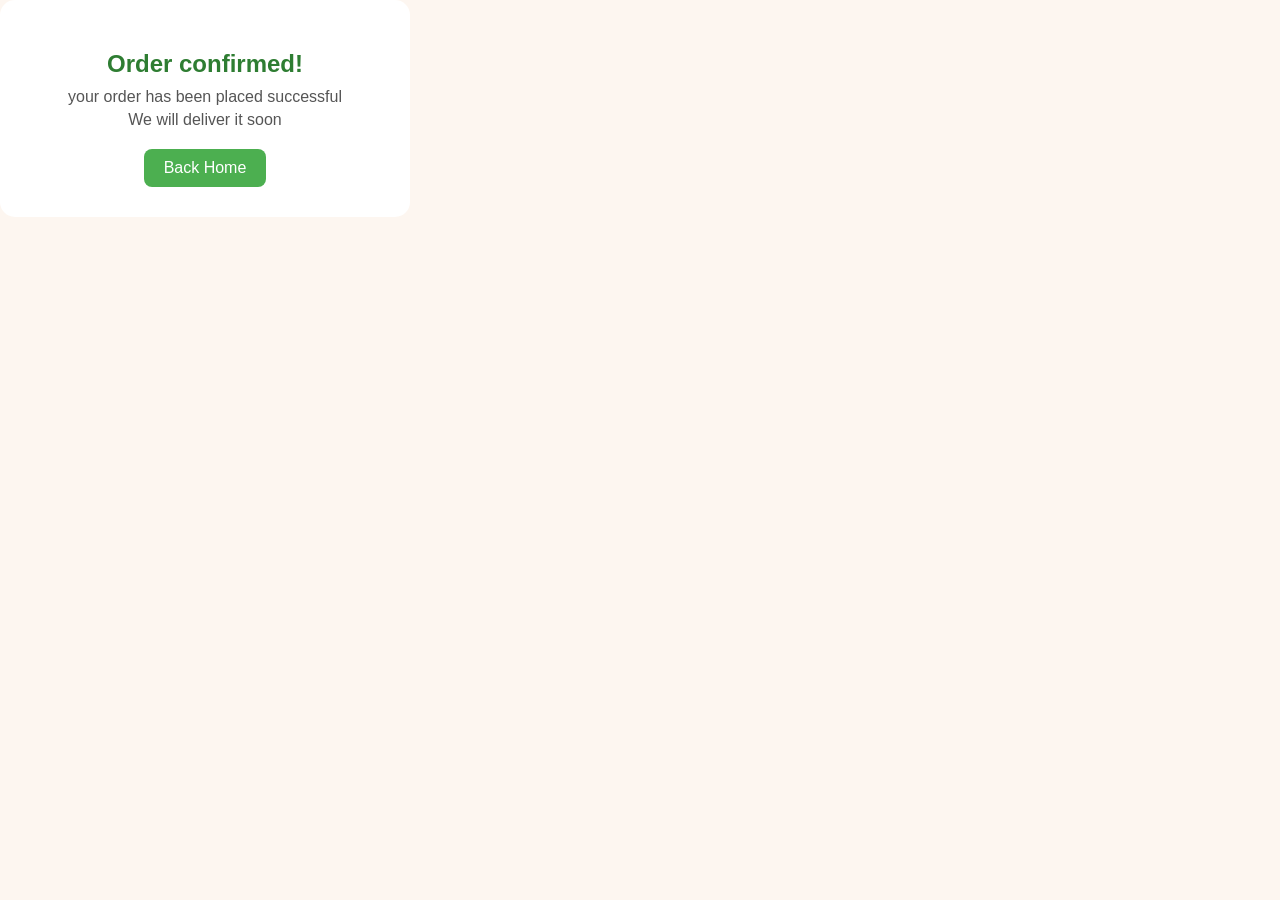
<file: confirm.html>
<!DOCTYPE html>
<html lang="en">

<head>
    <meta charset="UTF-8">
    <meta name="viewport" content="width=device-width, initial-scale=1.0">
    <title>Document</title>
    <link rel="stylesheet" href="master.css">
</head>

<body>
    <Section class="confirm">
        <h1>Order confirmed!</h1>
        <p>your order has been placed successful</p>
        <p>We will deliver it soon</p>
        <a href="index.html" class="btn">Back Home</a>
    </Section>

</body>

</html>
</file>
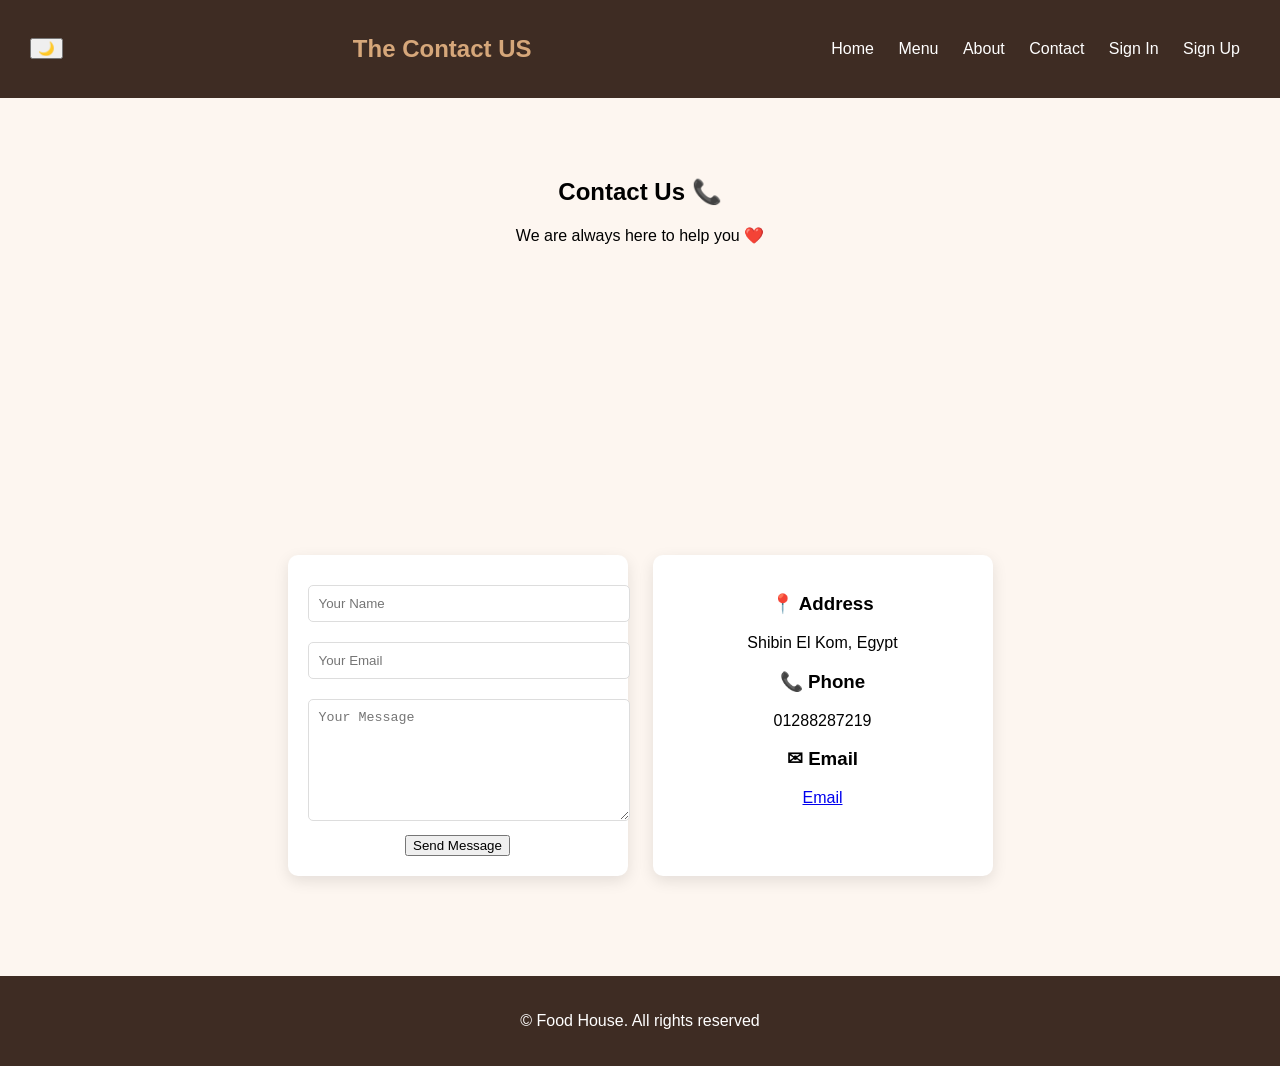
<file: Contact.html>
<!DOCTYPE html>
<html lang="en">

<head>
    <meta charset="UTF-8">
    <meta name="viewport" content="width=device-width, initial-scale=1.0">
    <title>Document</title>
    <link rel="stylesheet" href="master.css">
</head>

<body>

    <!-- NAVBAR -->
    <div class="Navbar">
        <button id="darkModeToggle">🌙</button>
        <h2 class="logo">The Contact US</h2>

        <div class="links">
            <a href="index.html">Home</a>
            <a href="Menu.html">Menu</a>
            <a href="About.html">About</a>
            <a href="Contact.html">Contact</a>
            <a href="SignIn.html">Sign In</a>
            <a href="SignUp.html">Sign Up</a>
        </div>
    </div>

    <!-- CONTACT -->
    <section id="contact" class="contact">

        <h1>Contact Us 📞</h1>

        <p>We are always here to help you ❤️</p>

        <div class="map">

            <iframe
                src="https://www.google.com/maps/embed?pb=!1m18!1m12!1m3!1d3455.123456789!2d31.017!3d30.560!2m3!1f0!2f0!3f0!3m2!1i1024!2i768!4f13.1!3m3!1m2!1s0x0%3A0x0!2sShibin%20El%20Kom!5e0!3m2!1sen!2seg!4v0000000000"
                width="100%" height="250" style="border:0;" allowfullscreen="" loading="lazy">
            </iframe>

        </div>

        <div class="contact-container">

            <!-- FORM -->
            <div class="contact-form">

                <input type="text" placeholder="Your Name">
                <input type="email" placeholder="Your Email">
                <textarea placeholder="Your Message"></textarea>
                <button>Send Message</button>

            </div>

            <!-- INFO -->
            <div class="contact-info">

                <h3>📍 Address</h3>
                <p>Shibin El Kom, Egypt</p>

                <h3>📞 Phone</h3>
                <p>01288287219</p>

                <h3>✉ Email</h3>
                <p><a href="mailto:hassanaymna24@gmail.com">Email</a></p>

            </div>

        </div>

    </section>
    <!-- FOOTER -->
    <footer>

        <p>&copy; Food House. All rights reserved</p>

    </footer>

    <script>
        const btn = document.getElementById("darkModeToggle");

        btn.onclick = function () {
            document.body.classList.toggle("dark");
        };
    </script>




</body>

</html>
</file>
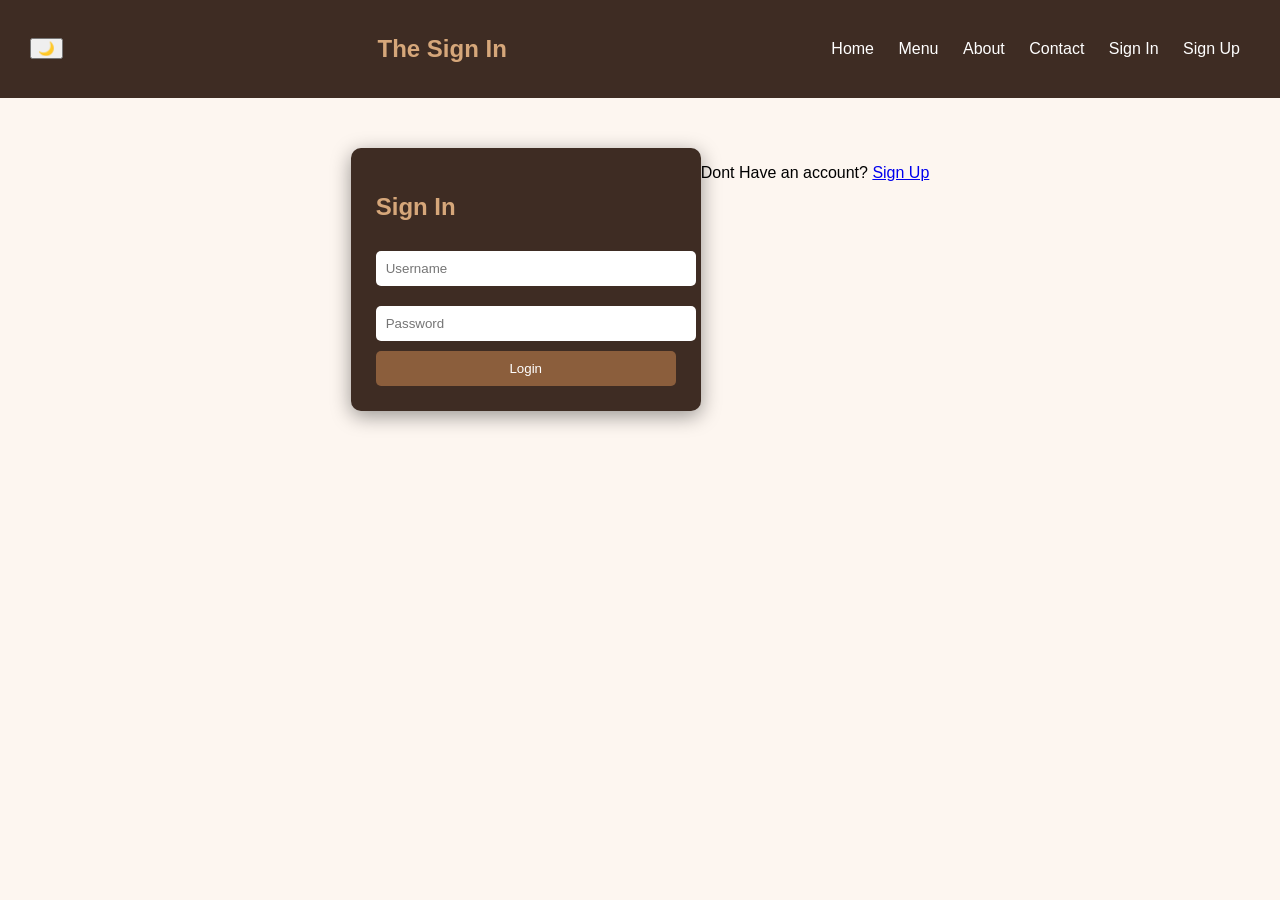
<file: SignIn.html>
<!DOCTYPE html>
<html lang="en">

<head>
    <meta charset="UTF-8">
    <meta name="viewport" content="width=device-width, initial-scale=1.0">
    <title>Document</title>
    <link rel="stylesheet" href="master.css">
</head>

<body>


    <!-- NAVBAR -->
    <div class="Navbar">
        <button id="darkModeToggle">🌙</button>
        <h2 class="logo">The Sign In</h2>

        <div class="links">
            <a href="index.html">Home</a>
            <a href="Menu.html">Menu</a>
            <a href="About.html">About</a>
            <a href="Contact.html">Contact</a>
            <a href="SignIn.html">Sign In</a>
            <a href="SignUp.html">Sign Up</a>
        </div>
    </div>
    <!-- SIGN IN -->
    <section id="signin" class="auth">

        <div class="form-box">
            <h2>Sign In</h2>
            <input type="text" placeholder="Username" required>
            <input type="password" placeholder="Password" required>
            <button type="submit">Login</button>
        </div>
        <p>Dont Have an account?
            <a href="SignUp.html">Sign Up</a>
        </p>

    </section>
    <script>
        const btn = document.getElementById("darkModeToggle");

        btn.onclick = function () {
            document.body.classList.toggle("dark");
        };
    </script>


</body>

</html>
</file>
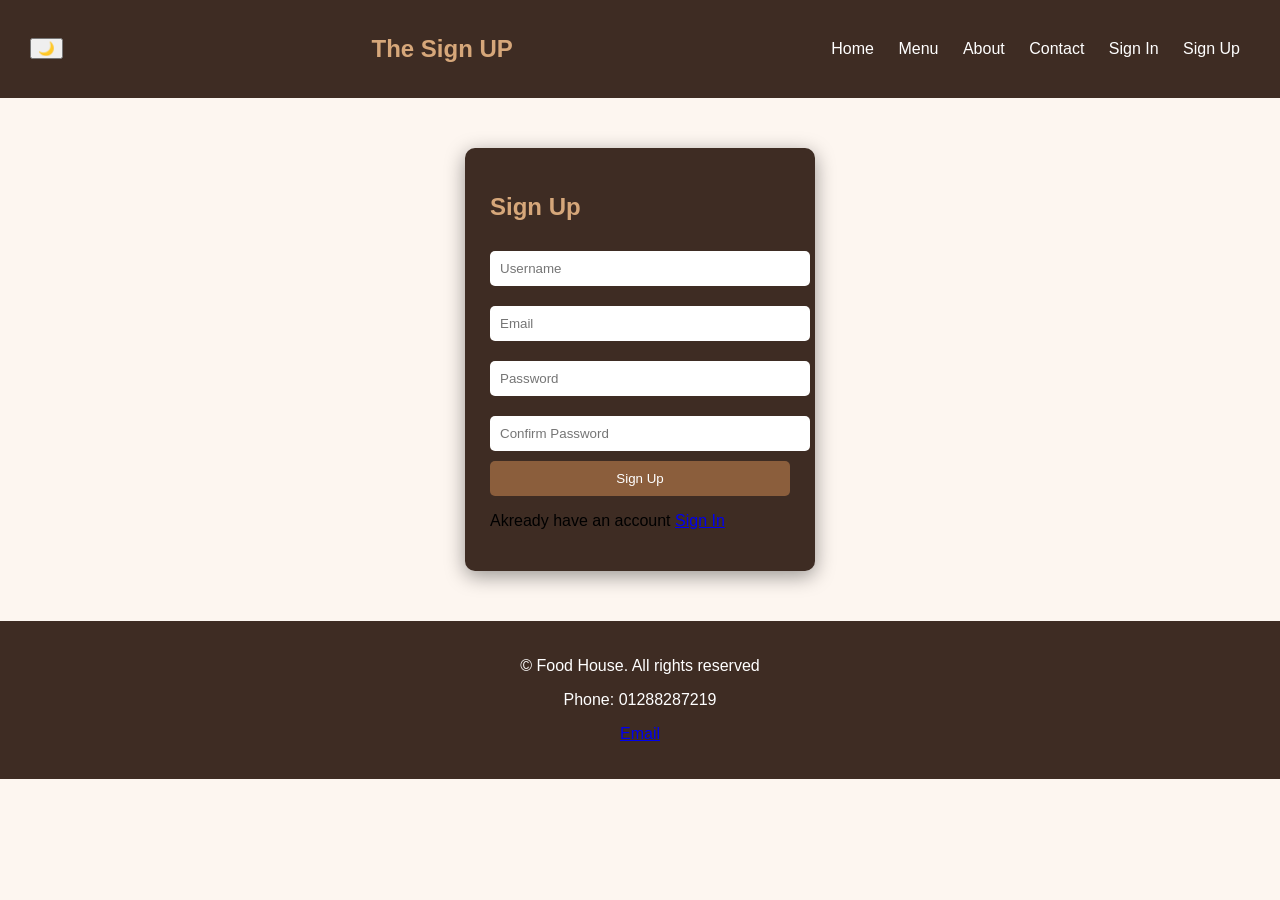
<file: SignUp.html>
<!DOCTYPE html>
<html lang="en">

<head>
    <meta charset="UTF-8">
    <meta name="viewport" content="width=device-width, initial-scale=1.0">
    <title>Document</title>
    <link rel="stylesheet" href="master.css">
</head>

<body>

    <!-- NAVBAR -->
    <div class="Navbar">
        <button id="darkModeToggle">🌙</button>
        <h2 class="logo">The Sign UP</h2>

        <div class="links">
            <a href="index.html">Home</a>
            <a href="Menu.html">Menu</a>
            <a href="About.html">About</a>
            <a href="Contact.html">Contact</a>
            <a href="SignIn.html">Sign In</a>
            <a href="SignUp.html">Sign Up</a>
        </div>
    </div>

    <!-- SIGN UP -->
    <section id="signup" class="auth">

        <div class="form-box">
            <h2>Sign Up</h2>
            <input type="text" placeholder="Username">
            <input type="email" placeholder="Email">
            <input type="password" placeholder="Password">
            <input type="password" placeholder="Confirm Password">
            <button type="submit">Sign Up</button>
            <p>
                Akready have an account
                <a href="SignIn.html">Sign In</a>
            </p>
        </div>

    </section>

    <!-- FOOTER -->
    <footer>

        <p>&copy; Food House. All rights reserved</p>
        <p>Phone: 01288287219</p>
        <p><a href="mailto:hassanaymna24@gmail.com">Email</a></p>

    </footer>

    </div>
    <script>
        function openOrder(itemName) {
            document.getElementById("orderText").innerText =
                "Do you want to order " + itemName + "?";

            document.getElementById("popup").style.display = "flex";
        }

        function closeOrder() {
            document.getElementById("popup").style.display = "none";
        }
    </script>

    <script>
        const btn = document.getElementById("darkModeToggle");

        btn.onclick = function () {
            document.body.classList.toggle("dark");
        };
    </script>
</body>

</html>
</file>
<file: master.css>
/* BASE */
body {
    margin: 0;
    font-family: Arial;
    background: #fdf6f0;

}

/* NAVBAR */
.Navbar {
    display: flex;
    justify-content: space-between;
    align-items: center;
    background: #3e2c23;

    padding: 15px 30px;
    color: white;
    animation: slideTop 0.8s ease-in-out;
}

.logo {
    color: #d6a77a;
    /* بيج */
}

.Navbar a {
    color: white;
    text-decoration: none;
    margin: 0 10px;
    transition: 0.3s;
}

.Navbar a:hover {
    color: #d6a77a;
}

/* HERO */
.hero {
    height: 100vh;
    background: linear-gradient(rgba(62, 44, 35, 0.85), rgba(62, 44, 35, 0.85)),
        url("/image/1717.jpg");
    background-size: cover;
    background-position: center;
    display: flex;
    justify-content: center;
    align-items: center;
    text-align: center;
    color: white;
    transition: background 0.5s ease-in-out;
}

.hero h1 {
    font-size: 50px;
}

/* BUTTON */
.btn {
    background: #8b5e3c;
    color: white;
    padding: 12px 20px;
    border-radius: 5px;
    text-decoration: none;
    display: inline-block;
    margin-top: 15px;
    transition: 0.3s;
}

.btn:hover {
    background: #6f4a2d;
}

/* LAYOUT */
.food-section,
.menu-container,
.team-container,
.contact-container {
    display: flex;
    justify-content: center;
    flex-wrap: wrap;
    gap: 25px;
    padding: 40px;
}

/* CARD */
.card {
    background: white;
    width: 260px;
    border-radius: 15px;
    overflow: hidden;
    text-align: center;
    border: 1px solid #eee;
    box-shadow: 0 5px 15px rgba(0, 0, 0, 0.1);
    transition: 0.3s;
    position: relative;
}

.card img {
    width: 100%;
    height: 180px;
    object-fit: cover;
}

.card:hover {
    transform: translateY(-10px);
    box-shadow: 0 10px 25px rgba(0, 0, 0, 0.2);
}

/* FEATURED */
.featured {
    text-align: center;
    padding: 50px;
}

.featured h2 {
    color: #8b5e3c;
}

/* MENU */
.menu {
    text-align: center;
    padding: 50px;
}

/* ABOUT */
.about {
    padding: 60px 20px;
}

.about-container {
    display: flex;
    flex-wrap: wrap;
    justify-content: center;
    gap: 40px;
}

.about-text h1 {
    color: #8b5e3c;
}

.about-img img {
    width: 350px;
    border-radius: 15px;
}

/* AUTH */
.auth {
    display: flex;
    justify-content: center;
    margin: 50px 0;
}

.form-box {
    background: #3e2c23;
    padding: 25px;
    border-radius: 10px;
    width: 300px;
    box-shadow: 0 5px 20px rgba(0, 0, 0, 0.4);
}

.form-box h2 {
    color: #d6a77a;
}

.form-box input {
    width: 100%;
    padding: 10px;
    margin: 10px 0;
    border-radius: 5px;
    border: none;
}

.form-box button {
    width: 100%;
    padding: 10px;
    background: #8b5e3c;
    border: none;
    color: white;
    border-radius: 5px;
    cursor: pointer;
}

.form-box button:hover {
    background: #6f4a2d;
}

/* CONTACT */
.contact {
    padding: 60px;
    text-align: center;
    background: #fdf6f0;
}

.contact-form,
.contact-info {
    background: white;
    padding: 20px;
    border-radius: 10px;
    width: 300px;
    box-shadow: 0 5px 15px rgba(0, 0, 0, 0.1);
}

.contact-form input,
.contact-form textarea {
    width: 100%;
    margin: 10px 0;
    padding: 10px;
    border: 1px solid #ddd;
    border-radius: 5px;
}

.contact-form textarea {
    height: 100px;
}

/* ORDER BUTTON */
.order-btn {
    background: #8b5e3c;
    color: white;
    padding: 10px;
    border-radius: 5px;
    cursor: pointer;
}

.order-btn:hover {
    background: #6f4a2d;
}

/* POPUP */
.order-popup {
    position: fixed;
    inset: 0;
    background: rgba(0, 0, 0, 0.6);
    display: none;
    justify-content: center;
    align-items: center;
}

.order-box {
    background: white;
    padding: 25px;
    border-radius: 10px;
    width: 300px;
    text-align: center;
}

.cancel {
    background: gray;
    color: white;
}

.confirm {
    background: #8b5e3c;
    color: white;
}

/* HEART */
.heart {
    position: absolute;
    top: 10px;
    right: 10px;
    font-size: 22px;
    color: white;
    text-shadow: 0 0 5px black;
}

.card input:checked+.heart {
    color: #da0707;
    transform: scale(1.2);
}

/* FOOTER */
footer {
    background: #3e2c23;
    color: white;
    text-align: center;
    padding: 20px;
}

/* RESPONSIVE */
@media (max-width: 768px) {

    .Navbar {
        flex-direction: column;
    }

    .hero h1 {
        font-size: 30px;
    }

    .about-container {
        flex-direction: column;
        align-items: center;
    }

    .about-img img {
        width: 90%;
    }
}

/* ANIMATIONS */
@keyframes slideTop {
    from {
        opacity: 0;
        transform: translateY(-50px);
    }

    to {
        opacity: 1;
        transform: translateY(0);
    }
}

/* 🌙 DARK MODE */
body.dark {
    background: #000000;
    color: #ffffff;

}

/* NAVBAR */
body.dark .Navbar {
    background: #1f1f1f;
}

/* LINKS */
body.dark .Navbar a {
    color: #ffffff;
}

body.dark .Navbar a:hover {
    color: #d6a77a;
}

/* HERO */
body.dark .hero {
    body.dark .hero {
        background: linear-gradient(rgba(0, 0, 0, 0.85), rgba(0, 0, 0, 0.85)),
            url("/image/1212.jpg");
        background-size: cover;
        background-position: center;
    }
}

/* CARDS */
body.dark .card {
    background: #535353;
    color: white;
    border: 1px solid #3b3737;
}

/* CONTACT */
body.dark .contact {
    background: #121212;
}

body.dark .contact-form,
body.dark .contact-info {
    background: #1e1e1e;
    color: white;
}

/* INPUTS */
body.dark input,
body.dark textarea {
    background: #2a2a2a;
    color: white;
    border: 1px solid #444;
}

/* FORM BOX */
body.dark .form-box {
    background: #1e1e1e;
}

/* ORDER BOX */
body.dark .order-box {
    background: #1e1e1e;
    color: white;
}

/* FOOTER */
body.dark footer {
    background: #1f1f1f;
}

.product {
    background: #f5f5f5;
    font-family: Arial, sans-serif;
    display: flex;
    justify-content: center;
    align-items: center;
    height: 100vh;
}

.product img {
    background: white;
    align-items: center;
    padding: 20px;
    width: 300px;
    border-radius: 15px;
    box-shadow: 0 5px 15px rgp(0, 0, 0, 0.2);

}

.product h1 {
    margin: 10px 0;
}

.product h2 {
    color: green;
    font-weight: bold;
    font-size: 18px;
}

.product a {
    display: inline-block;
    margin-top: 10px;
    padding: 10px 20px;
    background: orange;
    color: white;
    text-decoration: none;
    border-radius: 8px;
    transform: 0.3s;
}

.product a:hover {
    background: rgb(212, 255, 0);

    .product:hover {
        transform: scale(1.05);
        transform: o.3s;
    }

}

.confirm {
    background: white;
    padding: 30px;
    width: 350px;
    border-radius: 15px;
    justify-content: center;
    text-align: center;
    align-items: center;
    box-shadow: 0 10px rgp(0, 0, 0, 0.2);
}

.confirm h1 {
    color: #2e7d32;
    margin-bottom: 10px;
}

.confirm p {
    color: #555;
    margin: 5px 0;
}

.confirm a {
    display: inline-block;
    margin-top: 15px;
    padding: 10px 20px;
    background: #4CAF50;
    color: white;
    text-decoration: none;
    border-radius: 8px;
    transition: 0.4s;
}

.confirm a:hover {
    background: #aadf0c;
}
</file>
